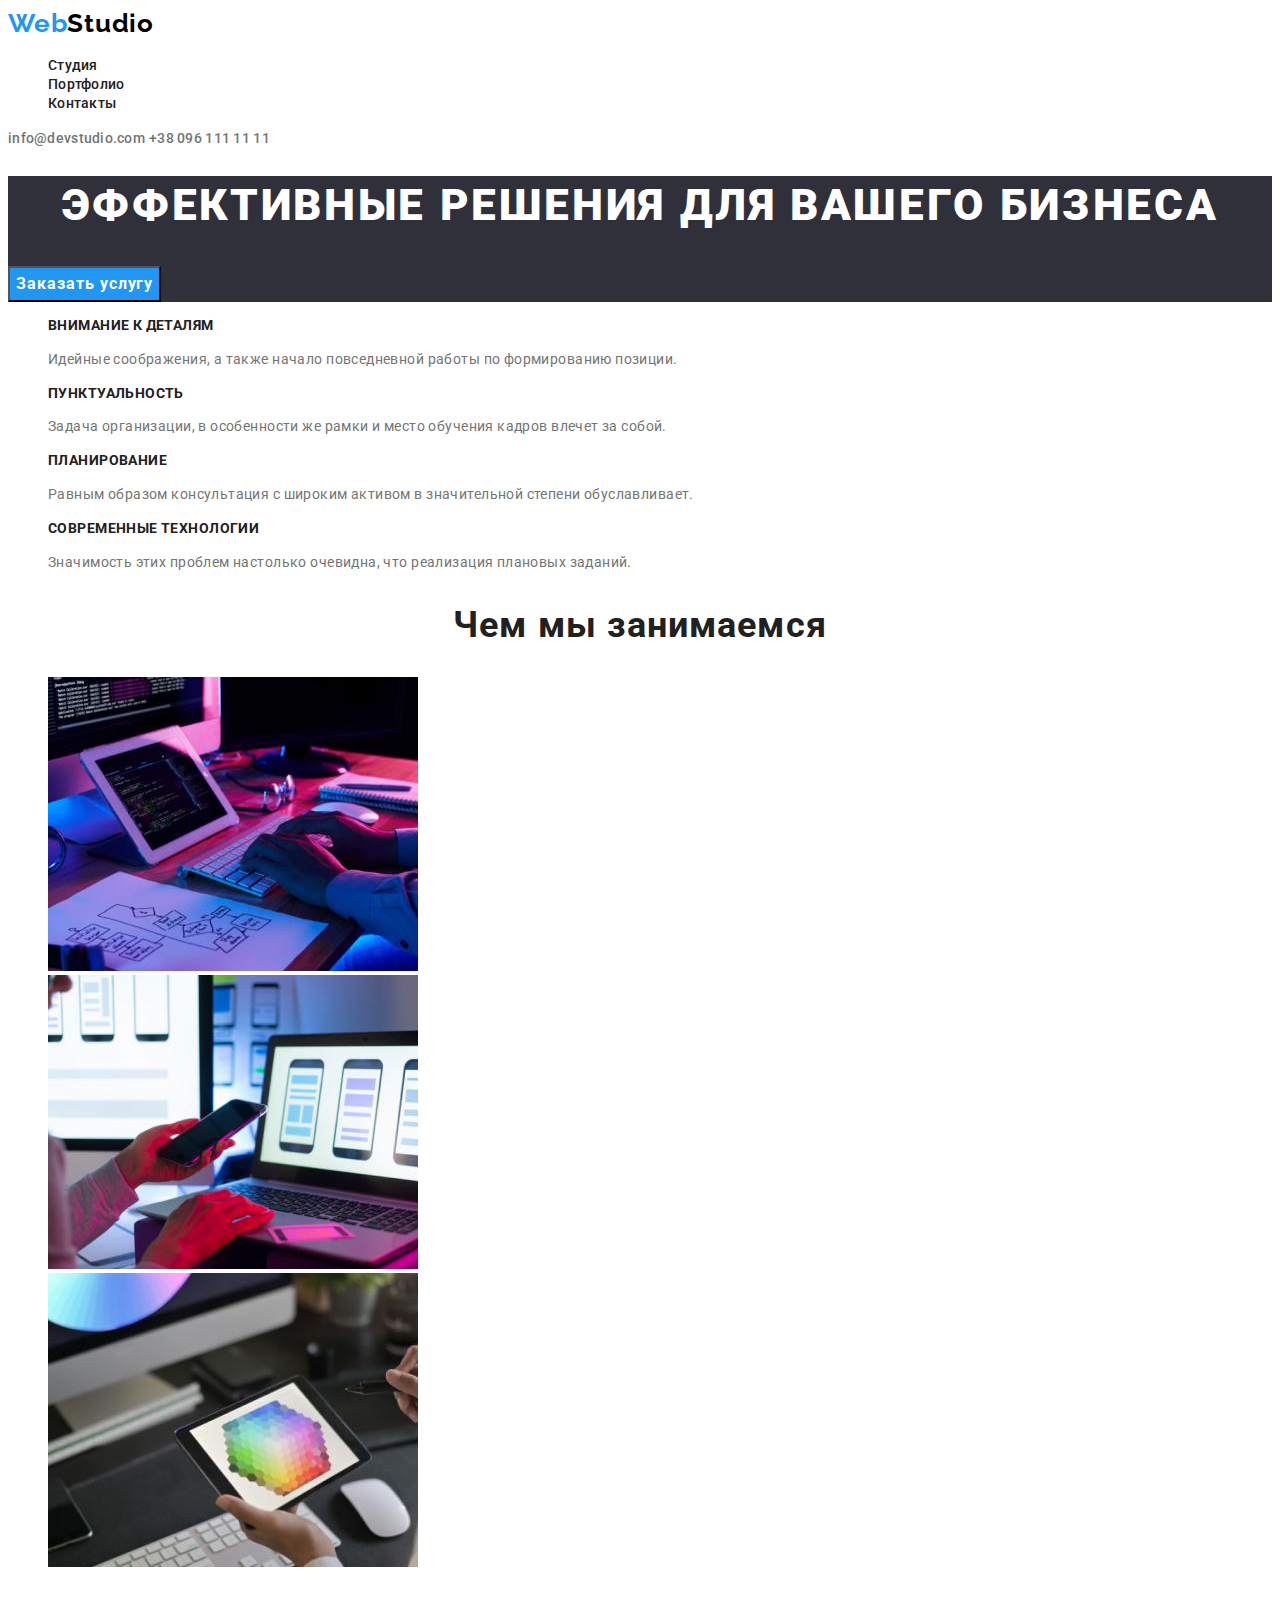
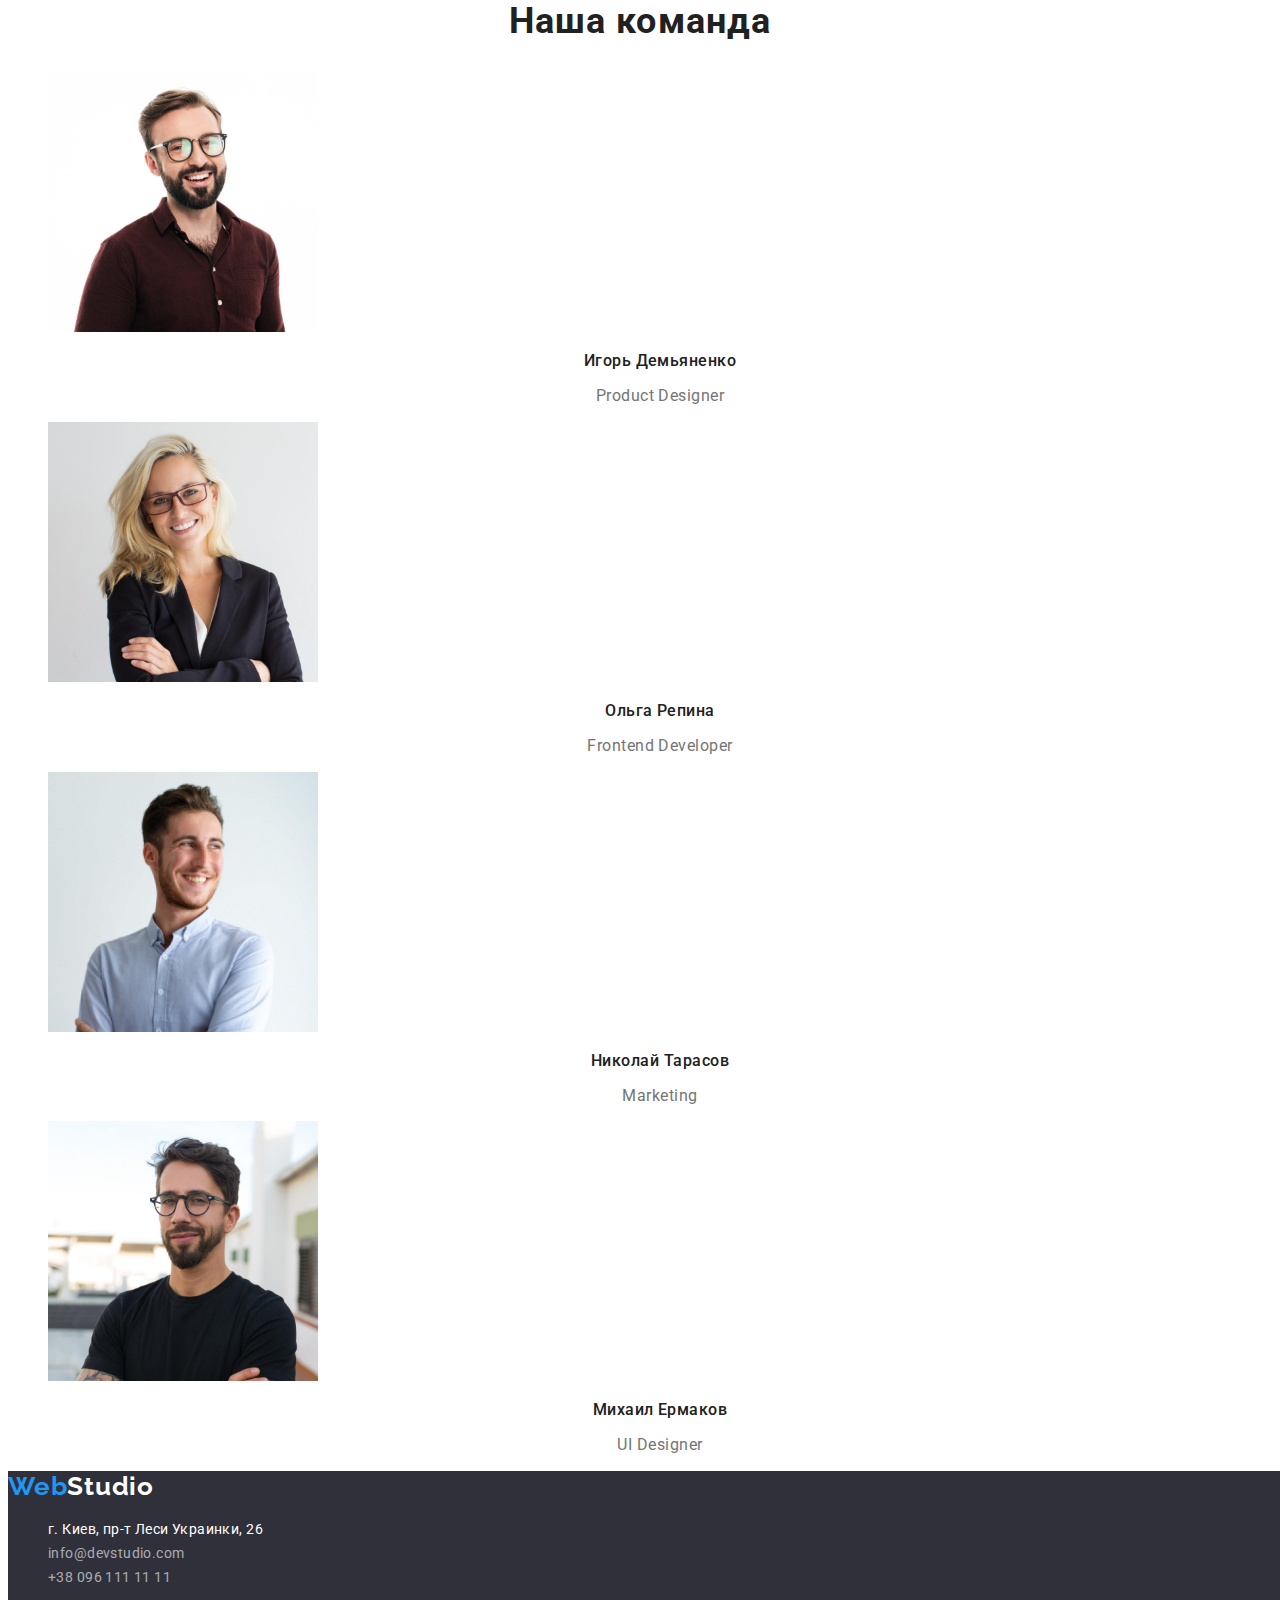
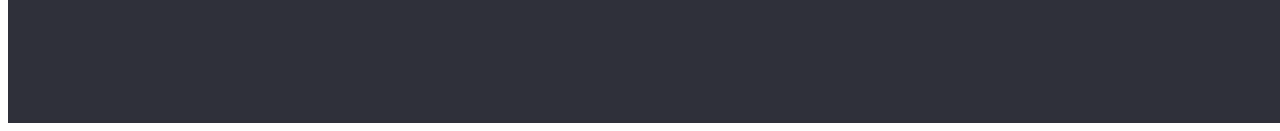
<file: index.html>
<!DOCTYPE html>
<html lang="ru">
<head>
    <meta charset="UTF-8">
    <meta http-equiv="X-UA-Compatible" content="IE=edge">
    <meta name="viewport" content="width=device-width, initial-scale=1.0">
    <link rel="stylesheet" href="./portfolio.html">
    <link rel="stylesheet" href="./css/style.css">
    <link rel="preconnect" href="https://fonts.googleapis.com">
    <link rel="preconnect" href="https://fonts.gstatic.com" crossorigin>
    <link href="https://fonts.googleapis.com/css2?family=Raleway:wght@700&family=Roboto:wght@400;500;700;900&display=swap" rel="stylesheet">
    <title>Document</title>
</head>
<body>
    <header class="header">
        <nav class="header-navigation">
        <a href="./index.html" class="header-logo link">Web<span class="header-logo-color">Studio</span></span></a>
        <ul class="header-list list">
            <li class="header-item"><a class="header-link link" href="./index.html">Студия</a></li>
            <li class="header-item"><a class="header-link link" href="./portfolio.html">Портфолио</a></li>
            <li class="header-item"><a class="header-link link" href="">Контакты</a></li>
        </ul>
    </nav>
        <a class="header-mail link" href="mailto:info@devstudio.com">info@devstudio.com</a>
        <a class="header-tel link" href="tel:+380961111111">+38 096 111 11 11</a>
    </header>
    <main>
        <section class="inform">
            <h1 class="inform-text">Эффективные решения для вашего бизнеса</h1>
            <button class="inform-botton" type="button">Заказать услугу</button>
        </section>
        <section class="text-content">
            <ul class="text-content-list list">
                <li class="text-content-item">
                    <h3 class="text-content-top">Внимание к деталям</h3>
                    <p class="text-content-text"> Идейные соображения, а также начало повседневной работы по формированию позиции.</p>
                </li>
            
                <li class="text-content-item">
                    <h3 class="text-content-top">Пунктуальность</h3>
                    <p class="text-content-text">Задача организации, в особенности же рамки и место обучения кадров влечет за собой.
                    </p>
                </li>
            
                <li class="text-content-item">
                    <h3 class="text-content-top">Планирование</h3>
                    <p class="text-content-text">Равным образом консультация с широким активом в значительной степени обуславливает.</p>
                </li>
            
                <li class="text-content-item">
                    <h3 class="text-content-top">Современные технологии</h3>
                    <p class="text-content-text">Значимость этих проблем настолько очевидна, что реализация плановых заданий.</p>

                </li>
            </ul>
        </section>
        <section class="image">
            <h2 class="image-top">   Чем мы занимаемся </h2>
            <ul class="image-list list">
                <li class="image-item"><img src="./images/img.jpg" alt="картинка"  height="294" width="370" ></li>
                <li class="image-item"><img src="./images/img_1.jpg" alt="картинка" height="294" width="370"></li>
                <li class="image-item"><img src="./images/img_2.jpg" alt="картинка" height="294" width="370"></li>
            </ul>
        </section>
        <section class="team">
            <h2 class="team-top">Наша команда</h2>
            <ul class="team-list list">
                <li class="team-item"><img src="./images/team-1.jpg" alt="картинка" height="260" width="270">
                   <p class="team-item-top">Игорь Демьяненко</p>
                   <p class="team-item-text">Product Designer</p>
                </li>
                <li class="team-item"><img src="./images/team-2.jpg" alt="картинка" height="260" width="270">
                   <p class="team-item-top">Ольга Репина</p>
                   <p class="team-item-text">Frontend Developer</p>
                </li>
                <li class="team-item"><img src="./images/team-3.jpg" alt="картинка" height="260" width="270">
                   <p class="team-item-top">Николай Тарасов</p>
                   <p class="team-item-text">Marketing</p>
                </li>
                <li class="team-item"><img src="./images/team-4.jpg" alt="картинка" height="260" width="270">
                   <p class="team-item-top">Михаил Ермаков</p>
                   <p class="team-item-text">UI Designer</p>
                </li>
            </ul>
        </section>

    </main>
    <footer class="footer-adress">
        
            <a href="./index.html" class="footer-logo link" >Web<span class="logo-color">Studio</span></a>
            <address>
                <ul class="footer-adress-list list">
                    <li><a class="footer-map link" href="https://goo.gl/maps/HKhbph1XPSzT5EP38">г. Киев, пр-т Леси Украинки, 26</a></li>
                    <li><a class="footer-mail link" href="mailto:info@devstudio.com">info@devstudio.com</a></li>
                    <li><a class="footer-tel link" href="tel:+380961111111">+38 096 111 11 11</a></li>
                </ul>

            </address>
        

    </footer>

</body>
</html>
</file>
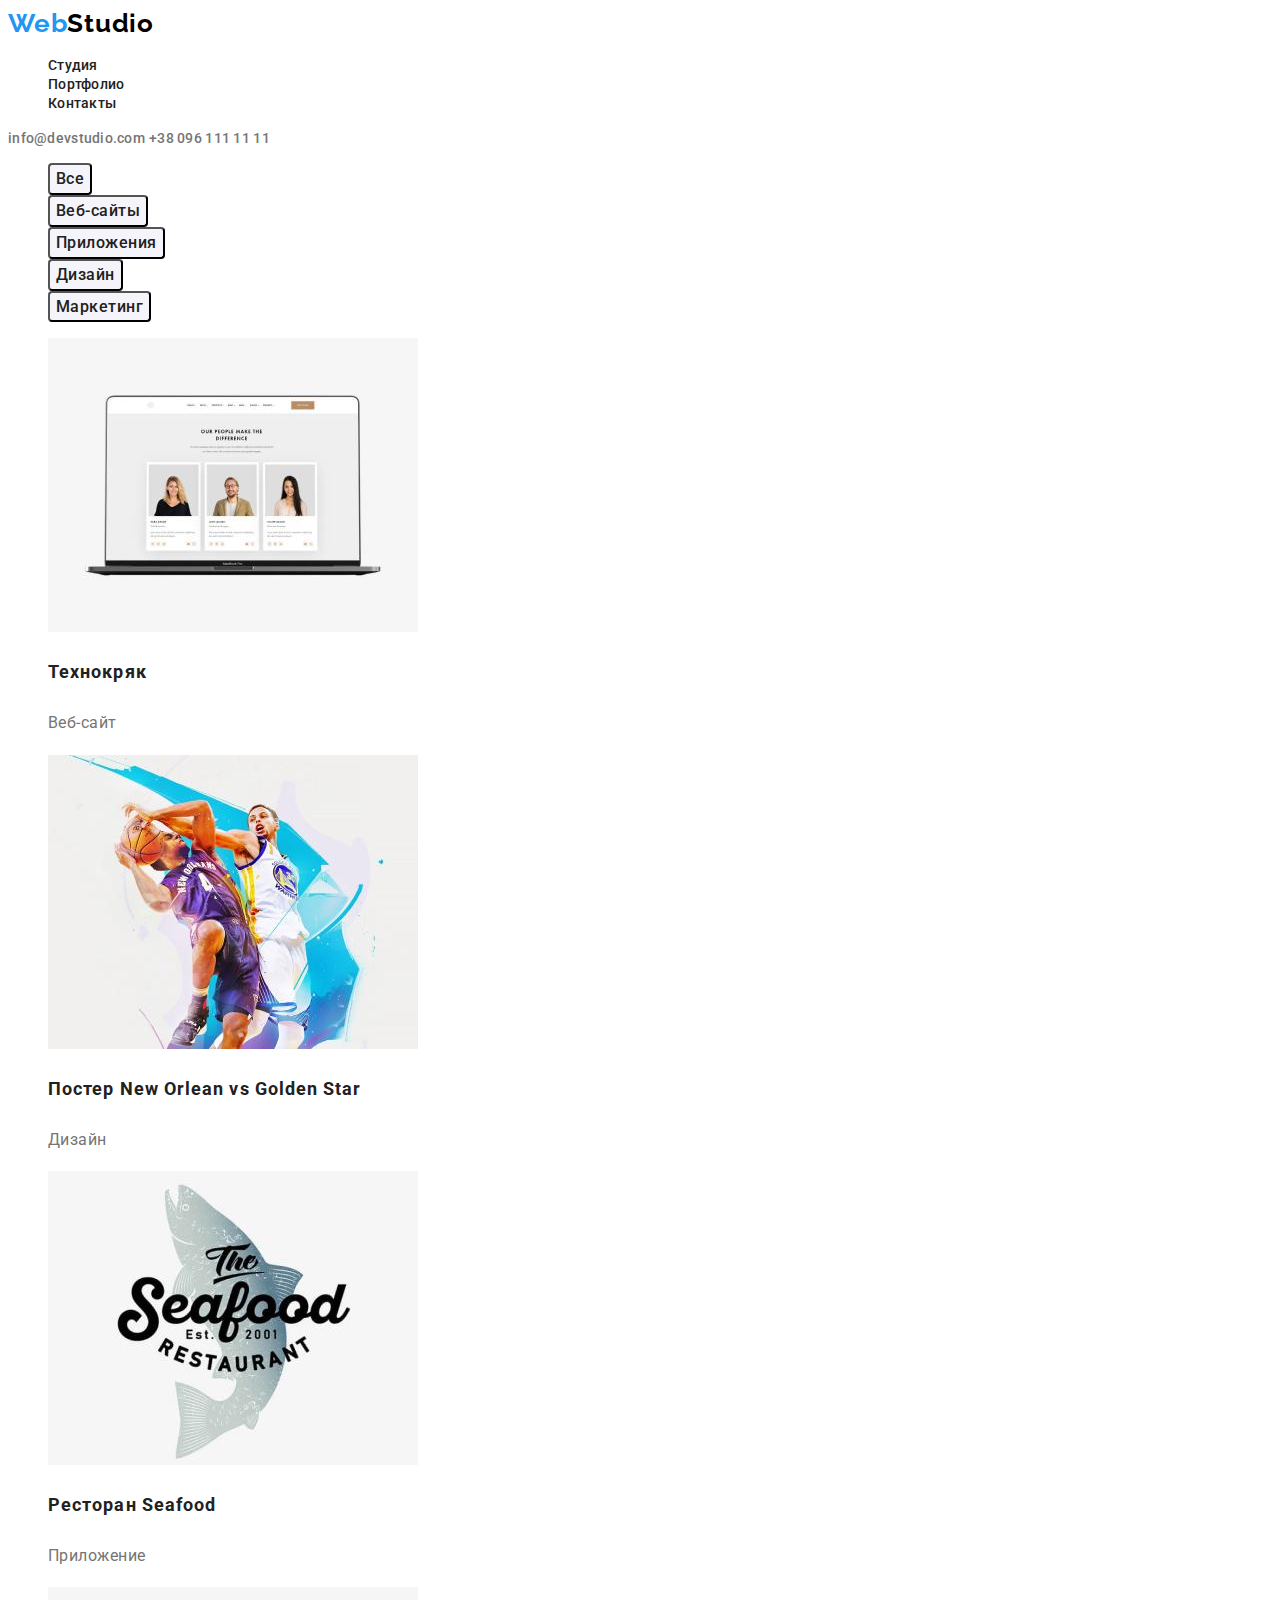
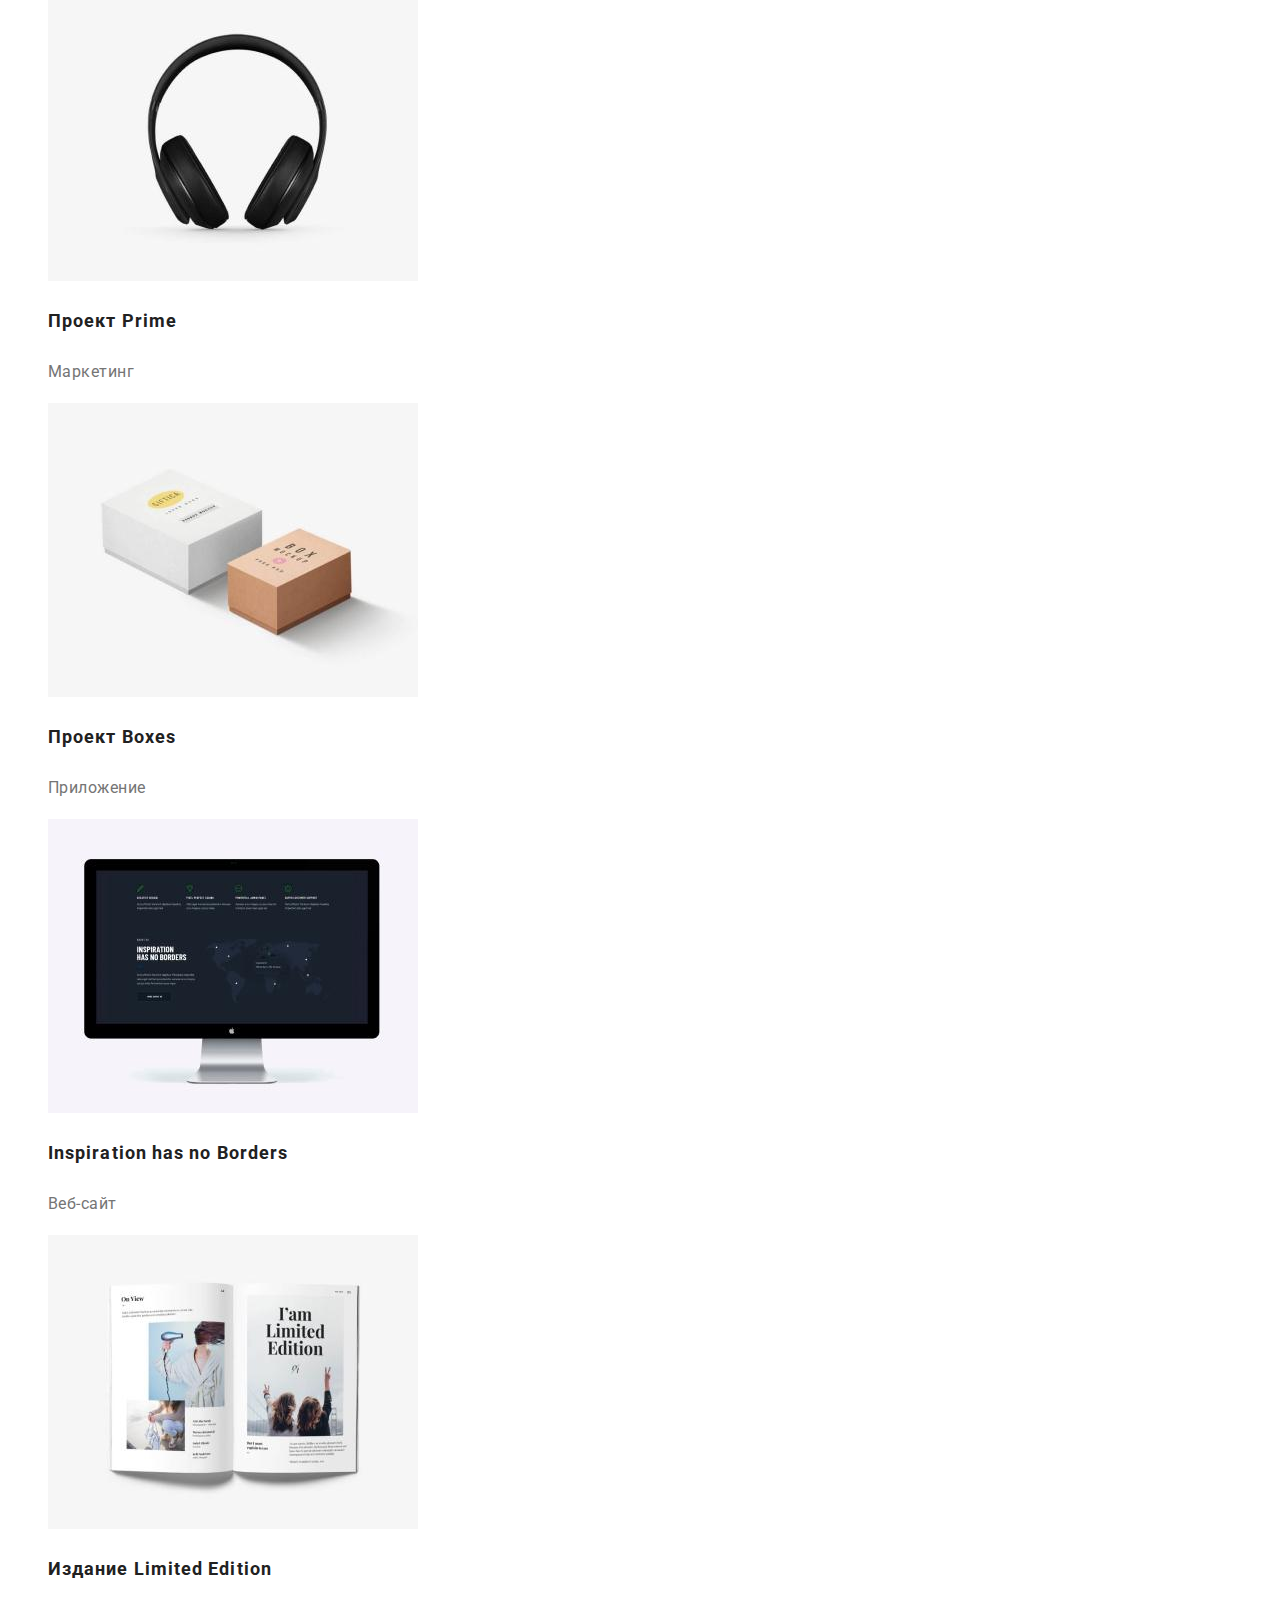
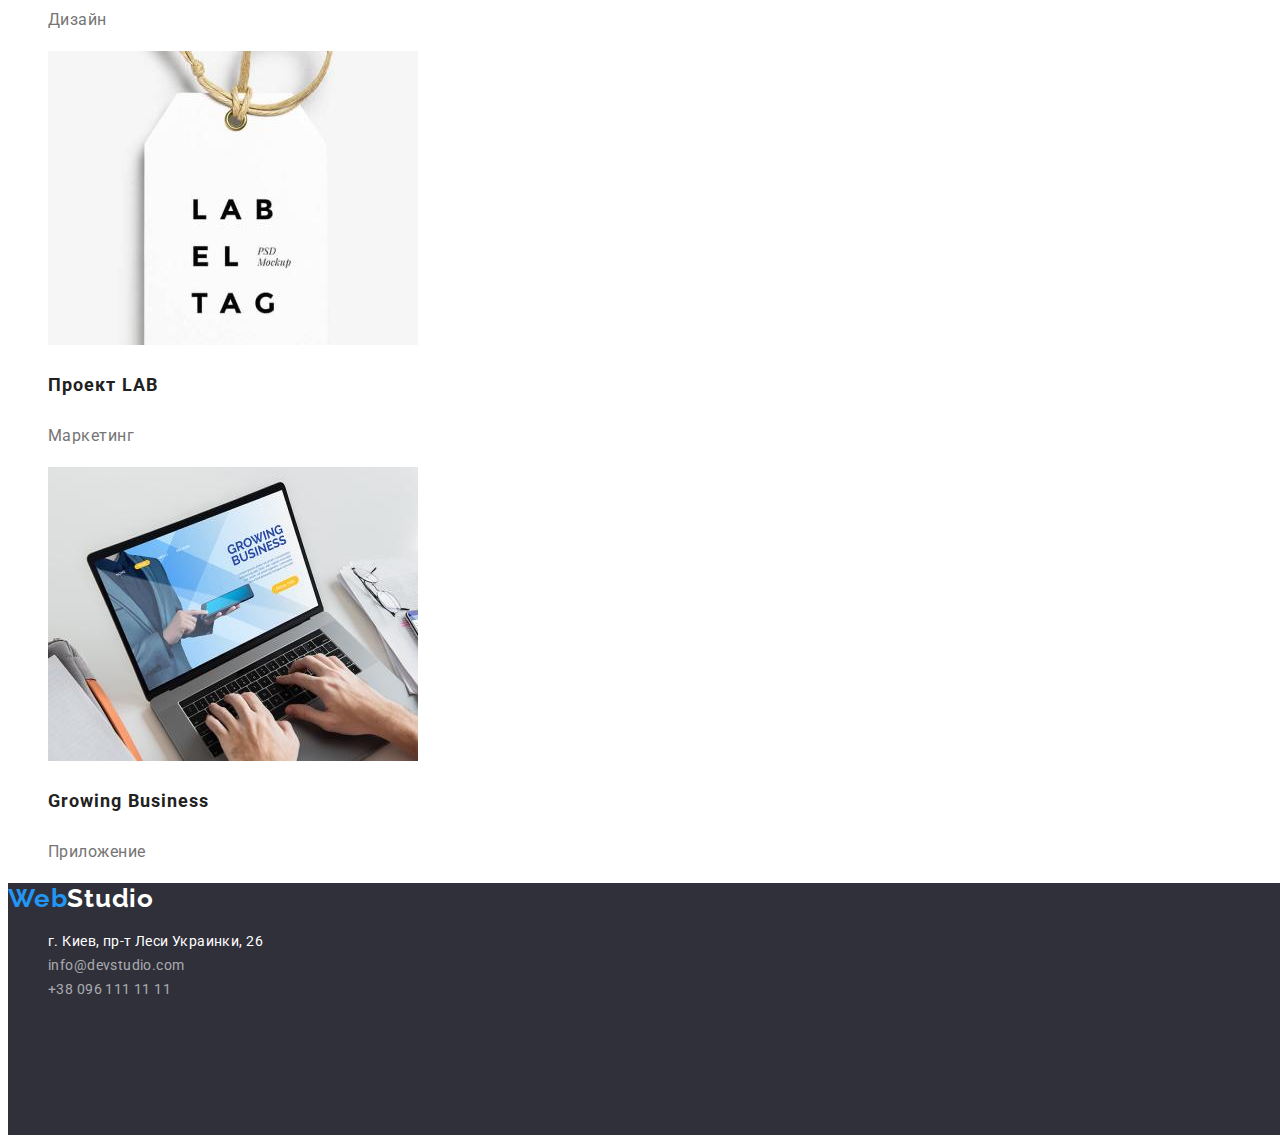
<file: portfolio.html>
<!DOCTYPE html>
<html lang="ru">
<head>
    <meta charset="UTF-8">
    <meta http-equiv="X-UA-Compatible" content="IE=edge">
    <meta name="viewport" content="width=device-width, initial-scale=1.0">
    <link rel="stylesheet" href="./portfolio.html">
    <link rel="stylesheet" href="./css/style.css">
    <link rel="preconnect" href="https://fonts.googleapis.com">
    <link rel="preconnect" href="https://fonts.gstatic.com" crossorigin>
    <link href="https://fonts.googleapis.com/css2?family=Raleway:wght@700&family=Roboto:wght@400;500;700;900&display=swap" rel="stylesheet">
    <title>Document</title>
</head>
<body>
    <header class="header">
        <nav class="header-navigation">
        <a href="./index.html" class="header-logo link"> Web<span class="header-logo-color">Studio</span></a>
        <ul class="header-list list">
            <li class="header-item"><a class="header-link link" href="./index.html">Студия</a></li>
            <li class="header-item"><a class="header-link link" href="./portfolio.html">Портфолио</a></li>
            <li class="header-item"><a class="header-link link" href="">Контакты</a></li>
        </ul>
        </nav>
        <a class="header-mail link" href="mailto:info@devstudio.com">info@devstudio.com</a>
        <a class="header-tel link" href="tel:+380961111111">+38 096 111 11 11</a>
    </header>
    <main>
    <section class="navigation">
        <ul class="navigation-list list">
            <li class="navigation-item"><button class="navigation-button" type="button" >Все</button></li>
            <li class="navigation-item"><button class="navigation-button" type="button" >Веб-сайты</button></li>
            <li class="navigation-item"><button class="navigation-button" type="button" >Приложения</button></li>
            <li class="navigation-item"><button class="navigation-button" type="button" >Дизайн</button></li>
            <li class="navigation-item"><button class="navigation-button" type="button" >Маркетинг</button></li>
        </ul>
    
    <div class="image-content">
        <ul class="image-content-list list">
            <li class="content-item"><img src="./images/portfolio-1.jpg" alt="картинка" height="294" width="370">
                <h3 class="image-content-top" >Технокряк</h3>
                <p class="image-content-text">Веб-сайт</p>
            </li>
            <li class="image-content-item"><img src="./images/portfolio-2.jpg" alt="картинка" height="294" width="370">
                <h3 class="image-content-top" >Постер <span lang="en"> New Orlean vs Golden Star</span></h3>
                <p class="image-content-text">Дизайн</p>
            </li>
            <li class="image-content-item"><img src="./images/portfolio-3.jpg" alt="картинка" height="294" width="370">
                <h3 class="image-content-top" >Ресторан <span lang="en"></span>Seafood</span></h3>
                <p class="image-content-text">Приложение</p>
            </li>
            <li class="image-content-item"><img src="./images/portfolio-4.jpg" alt="картинка" height="294" width="370">
                <h3 class="image-content-top" >Проект <span lang="en">Prime</span></h3>
                <p class="image-content-text">Маркетинг</p>
            </li>
            <li class="image-content-item"><img src="./images/portfolio-5.jpg" alt="картинка" height="294" width="370">
                <h3 class="image-content-top" >Проект <span lang="en"></span>Boxes</span></h3>
                <p class="image-content-text">Приложение</p>
            </li>
            <li class="image-content-item"><img src="./images/portfolio-6.jpg" alt="картинка" height="294" width="370">
                <h3 class="image-content-top" ><span lang="en">Inspiration has no Borders</span></h3>
                <p class="image-content-text">Веб-сайт</p>
            </li>
            <li class="image-content-item"><img src="./images/portfolio-7.jpg" alt="картинка" height="294" width="370">
                <h3 class="image-content-top" >Издание <span lang="en"> Limited Edition</span></h3>
                <p class="image-content-text">Дизайн</p>
            </li>
            <li class="image-content-item"><img src="./images/portfolio-8.jpg" alt="картинка" height="294" width="370">
                <h3 class="image-content-top" >Проект <span lang="en">LAB</span></h3>
                <p class="image-content-text">Маркетинг</p>
            </li>
            <li class="image-content-item"><img src="./images/portfolio-9.jpg" alt="картинка" height="294" width="370">
                <h3 class="image-content-top" ><span lang="en">Growing Business</span></h3>
                <p class="image-content-text">Приложение</p>
            </li>
        </ul>
    </div>
    </section>
    </main>
    <footer class="footer-adress">
    
        <a href="./index.html" class="footer-logo link" >Web<span class="logo-color">Studio</span></a>
        <address>
            <ul class="footer-adress-list list">
                <li><a class="footer-map link" href="https://goo.gl/maps/HKhbph1XPSzT5EP38">г. Киев, пр-т Леси Украинки, 26</a></li>
                <li><a class="footer-mail link" href="mailto:info@devstudio.com">info@devstudio.com</a></li>
                <li><a class="footer-tel link" href="tel:+380961111111">+38 096 111 11 11</a></li>
            </ul>
    
        </address>
    
    
    </footer>
</body>
</html>
</file>
<file: css/style.css>
:root {
    --headerc:#212121;
    --main-titlec:#FFFFFF;
    --bottomc:#2196F3;
    --second-bottomc:#FFFFFF;
    --accentc:#2196F3;
}


body {
    font-family: Roboto, sans-serif;
   
}
.link{
    text-decoration: none;
}
.inform{
    background-color: #2F303A;
}

.list{
    list-style: none;
}

.visually-hidden {
    position: absolute;
    white-space: nowrap;
    width: 1px;
    height: 1px;
    overflow: hidden;
    border: 0;
    padding: 0;
    clip: rect(0 0 0 0);
    clip-path: inset(50%);
    margin: -1px;
}

/*-----------------HEADER-----------------*/

.header-logo{
    font-family: Raleway;
    font-weight: 700;
    font-size: 26px;
    line-height: 1.19;
    letter-spacing: 0.03em;
    color: var(--bottomc);
}

.header-link {
    font-weight: 500;
    font-size: 14px;
    line-height: 1.14;
    letter-spacing: 0.02em;
    color:#212121;
}

.header-link:hover {
    color: var(--accentc);
}

.header-link:focus {
    color: var(--accentc);
}

.header-mail{
    font-weight: 500;
    font-size: 14px;
    line-height: 1.14;
    letter-spacing: 0.02em;
    color: #757575  ;
}

.header-mail:hover {
    color: var(--accentc);
}

.header-mail:focus {
    color: var(--accentc);
}


.header-tel {
    font-weight: 500;
    font-size: 14px;
    line-height: 1.14;
    letter-spacing: 0.02em;
    color: #757575;
}

.header-tel:hover {
    color: var(--accentc);
}

.header-tel:focus {
    color: var(--accentc);
}

.header-logo-color{
    color: black;
}


/*-----------------INFORM------------------*/

.inform-text {
font-family: 'Roboto';
font-style: normal;
font-weight: 900;
font-size: 44px;
line-height: 1.36;
text-align: center;
letter-spacing: 0.06em;
text-transform: uppercase;
color: var(--main-titlec);
}

.inform-botton{
    font-family: inherit;
    font-weight: 700;
    font-size: 16px;
    line-height: 1.87;
    cursor: pointer;
    display: flex;
    align-items: center;
    text-align: center;
    letter-spacing: 0.06em;
    background-color: var(--bottomc);
    color: var(--second-bottomc);
}


/*---------------------TEXT-CONTENT----------*/

.text-content-top {
    font-weight: 700;
    font-size: 14px;
    line-height: 1.14;
    letter-spacing: 0.03em;
    text-transform: uppercase;
    color: #212121;
}
.text-content-text {
    font-weight: 400;
    font-size: 14px;
    line-height: 1.71;
    letter-spacing: 0.03em;
    
    color: #757575;
}

/*---------------IMAGE-----------------------*/

.image-top {
    font-weight: 700;
    font-size: 36px;
    line-height: 1.16;
    text-align: center;
    letter-spacing: 0.03em;
    
    color: #212121;
}

/*-----------------TEAM-----------------------*/
.team-item-top {
    font-weight: 500;
    font-size: 16px;
    line-height: 1.18;
    text-align: center;
    letter-spacing: 0.03em;
    color: #212121;
}

.team-top {
    font-weight: 700;
    font-size: 36px;
    line-height: 1.16;
    text-align: center;
    letter-spacing: 0.03em;
    color: #212121;
}
.team-item-text {
    font-weight: 400;
    font-size: 16px;
    line-height: 1.18;
    text-align: center;
    letter-spacing: 0.03em;
    color: #757575;
}

/*-------------------NAVIGATION------------------*/
.navigation-button{
    font-family: 'Roboto';
    font-style: normal;
    font-weight: 500;
    font-size: 16px;
    line-height: 1.62;
    text-align: center;
    letter-spacing: 0.03em;
    color: #212121;
    background: #F5F4FA;
    border-radius: 4px;
    cursor: pointer;
}

.navigation-button:hover {
    color: var(--second-bottomc);
    background-color: var(--bottomc);
}

.navigation-button:focus {
    color: var(--second-bottomc);
    background-color: var(--bottomc);
}


/*----------------IMAGE-CONTENT---------------*/

.image-content-top {
    font-weight: 700;
    font-size: 18px;
    line-height: 2;
    letter-spacing: 0.06em;
    color: #212121;
}

.image-content-text {
    font-weight: 400;
    font-size: 16px;
    line-height: 1.88;
    letter-spacing: 0.03em;
    color: #757575;
}

/*---------------FOOTER------------------*/

.footer-adress {
    width: 1600px;
    height: 252px;
    left: 0px;
    top: 1628px;
    background: #2F303A;
}

.footer-logo {
        font-family: Raleway;
        font-weight: 700;
        font-size: 26px;
        line-height: 1.19;
        letter-spacing: 0.03em;
        color: #2196F3;
}

.footer-map {
    font-style: normal;
    font-size: 14px;
    line-height: 1.71; 
    letter-spacing: 0.03em;
    color: #FFFFFF;
}

.footer-mail {
    font-style: normal;
    font-size: 14px;
    line-height: 1.71;
    letter-spacing: 0.03em;
    color: rgba(255, 255, 255, 0.6);
}

.footer-tel {
    font-style: normal;
    font-size: 14px;
    line-height: 1.71;
    letter-spacing: 0.03em;
    color: rgba(255, 255, 255, 0.6);
}

.footer-map:hover {
    color: var(--accentc);
}

.footer-map:focus {
    color: var(--accentc);
}

.footer-mail:hover {
    color: var(--accentc);
}

.footer-mail:focus {
    color: var(--accentc);
}

.footer-tel:hover {
    color: var(--accentc);
}

.footer-tel:focus {
    color: var(--accentc);
}

.logo-color{
    color: #FFFFFF;
}
</file>
